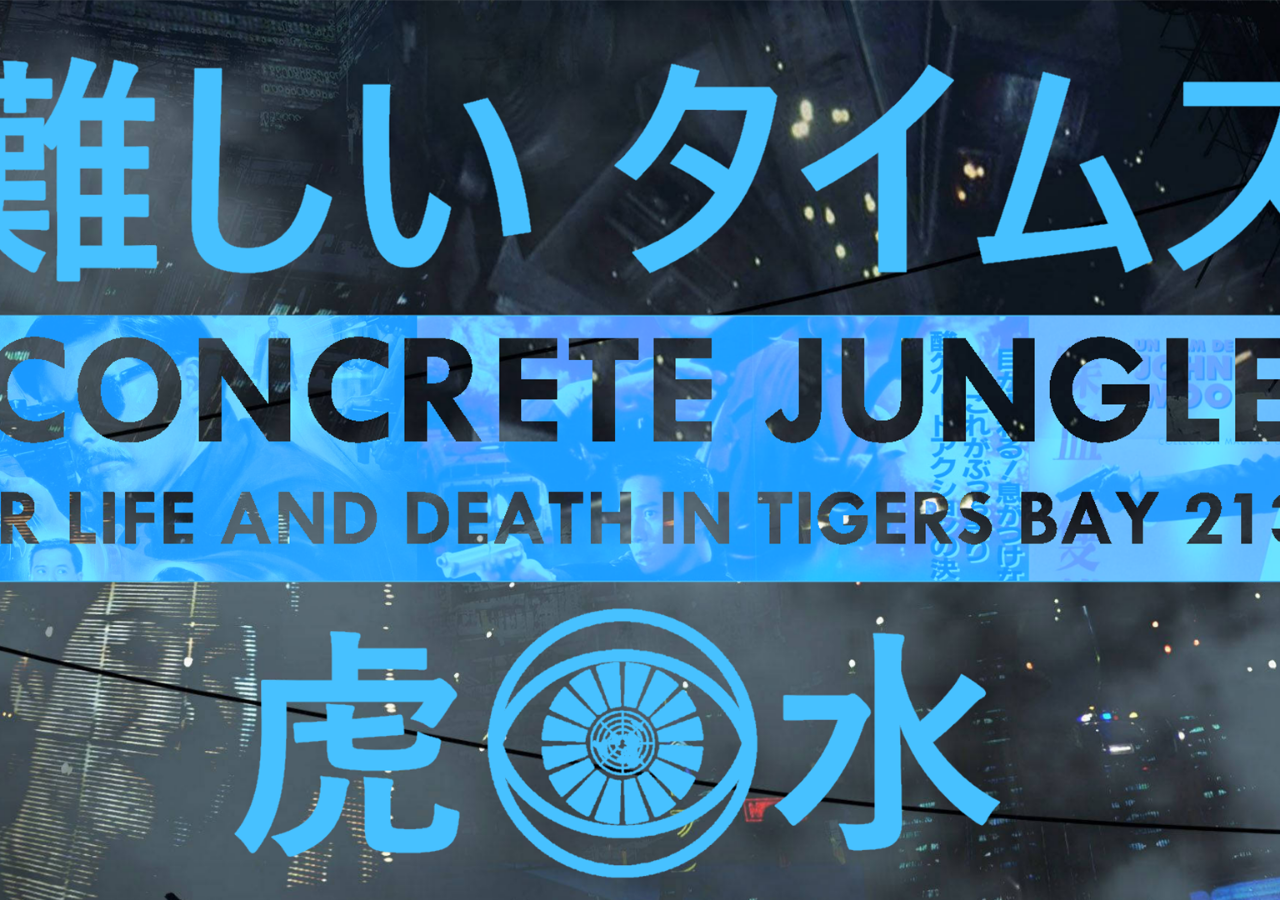
<file: archive/cj/loading.html>
<!-- APRIL FOOLS -->

<!DOCTYPE html>
<html>
<head>
  <title>We have you.</title>
  <link rel="stylesheet" type="text/css" href="style.css">
	<meta name="viewport" content="width=device-width, initial-scale=1">
</head>

<body style="background-color:black;">
	<img src="loadingscreen1.png"/>  
</body>
</html>
</file>
<file: archive/cj/style.css>
body, html {
    background-color: rgb(0, 0, 0);
	height: 100%;
	width: 100%;
	margin: 0;
}

p {
	color: white;
	text-align: center;
}

.container {
	height: 95%;
	display: flex;
	align-items: center;
	justify-content: center;
}

video {
	object-fit: cover;
	width: 100vw;
	height: 100vh;
	position: fixed;
	top: 0;
	left: 0;
}

img {
    display: block;
    margin-left: auto;
    margin-right: auto;
	height: 100%;
	position: fixed;
    top: 50%;
    left: 50%;
    transform: translate(-50%, -50%);
}

@media only screen and (max-width: 600px){
	body, html {
		background-color: white;
		margin: 0;
	}
	
	img {
		width: 100%;
	}
}

@media (prefers-color-scheme: dark) {
	body {
		color:#fff;
		background:#fff;
	}
}
</file>
